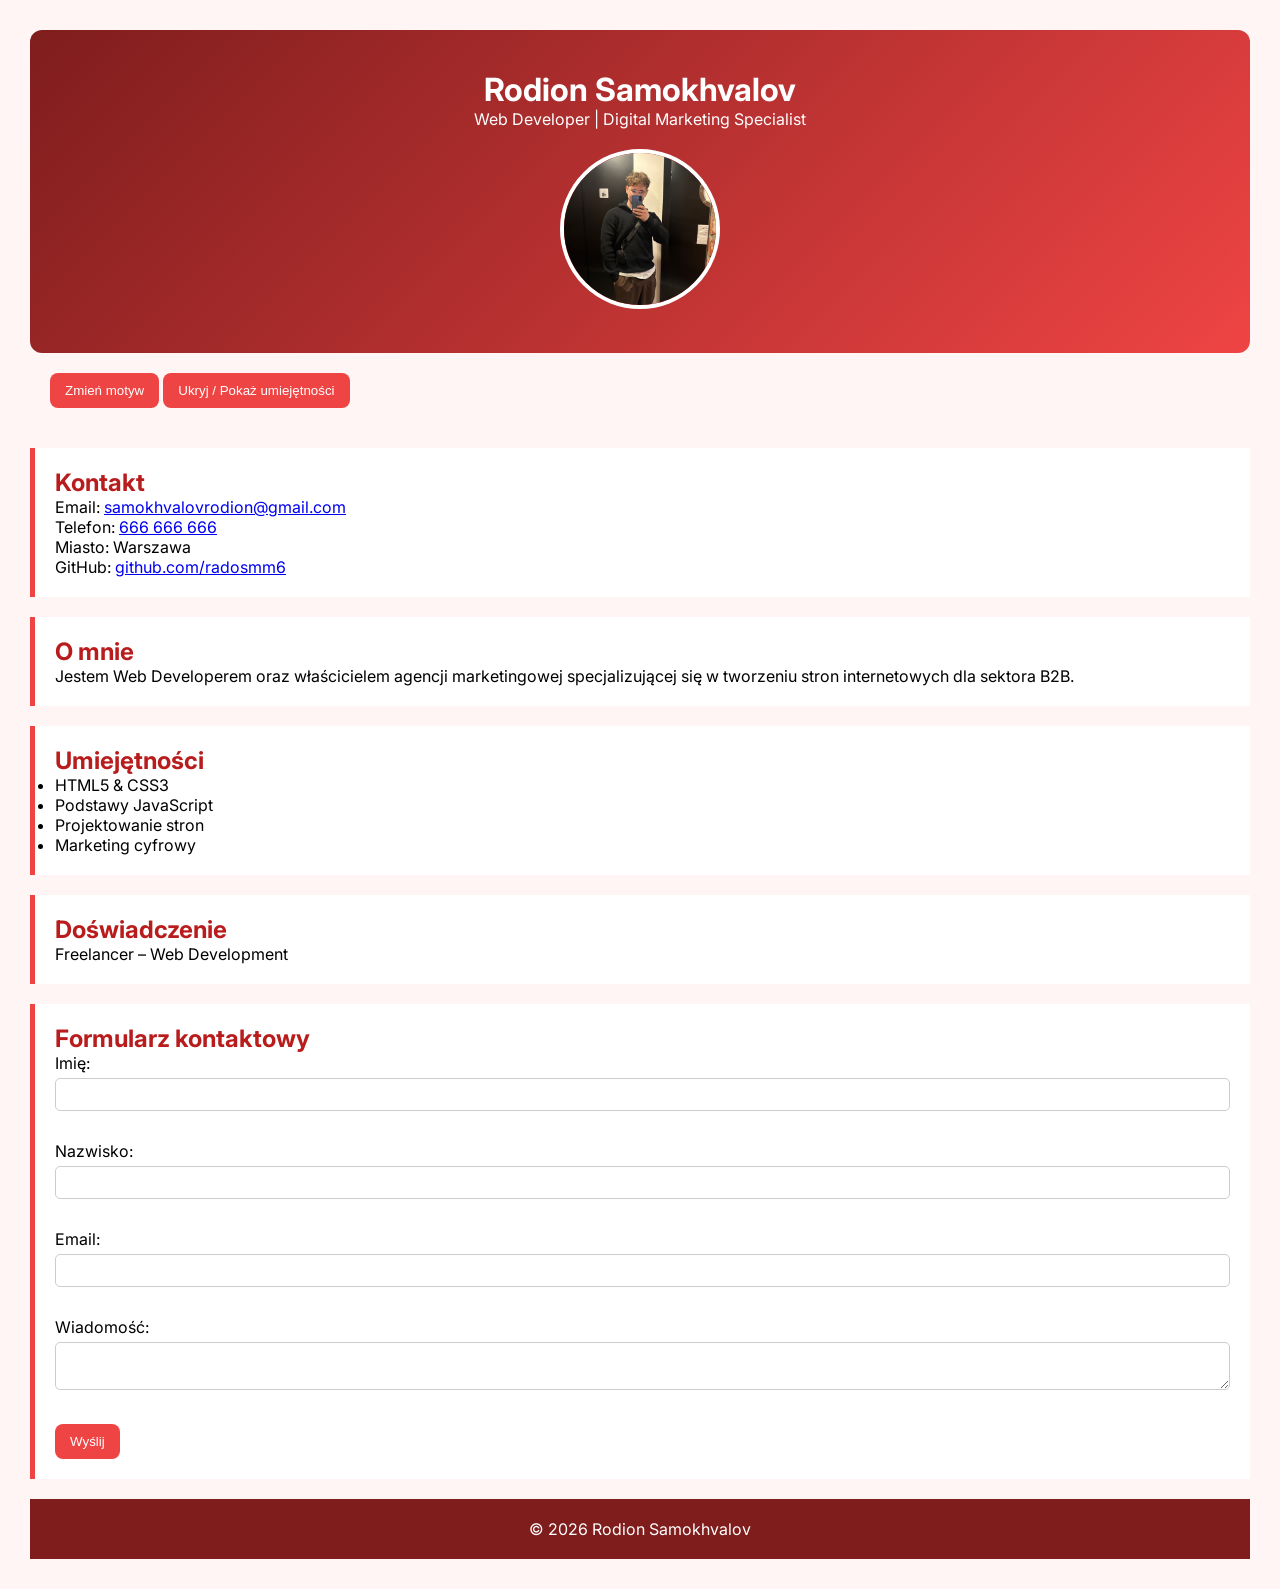
<file: zad5_js/index.html>
<!DOCTYPE html>
<html lang="pl">
<head>
    <meta charset="UTF-8">
    <meta name="viewport" content="width=device-width, initial-scale=1.0">
    <title>Rodion Samokhvalov – CV</title>

    <!-- Google Fonts -->
    <link href="https://fonts.googleapis.com/css2?family=Inter:wght@300;400;600;700&display=swap" rel="stylesheet">

    <!-- External CSS -->
    <link id="themeStylesheet" rel="stylesheet" href="red.css">
</head>
<body>

<header>
    <h1>Rodion Samokhvalov</h1>
    <p class="subtitle">Web Developer | Digital Marketing Specialist</p>
    <img src="photo.jpg" alt="Zdjęcie Rodion Samokhvalov">
</header>

<div style="padding: 20px;">
    <button id="themeBtn">Zmień motyw</button>
    <button id="toggleBtn">Ukryj / Pokaż umiejętności</button>
</div>

<main>

    <section>
        <h2>Kontakt</h2>
        <p>Email: <a href="mailto:samokhvalovrodion@gmail.com">samokhvalovrodion@gmail.com</a></p>
        <p>Telefon: <a href="tel:+48666666666">666 666 666</a></p>
        <p>Miasto: Warszawa</p>
        <p>
            GitHub: 
            <a href="https://github.com/radosmm6" target="_blank">github.com/radosmm6</a>
        </p>
    </section>

    <section>
        <h2>O mnie</h2>
        <p>
            Jestem Web Developerem oraz właścicielem agencji marketingowej specjalizującej się w tworzeniu 
            stron internetowych dla sektora B2B.
        </p>
    </section>

    <section id="skillsSection">
        <h2>Umiejętności</h2>
        <ul>
            <li>HTML5 & CSS3</li>
            <li>Podstawy JavaScript</li>
            <li>Projektowanie stron</li>
            <li>Marketing cyfrowy</li>
        </ul>
    </section>

    <section>
        <h2>Doświadczenie</h2>
        <p>Freelancer – Web Development</p>
    </section>
    <section>
    <h2>Formularz kontaktowy</h2>

    <form id="contactForm" novalidate>
        <label>Imię:</label><br>
        <input type="text" id="name"><br>
        <span class="error" id="nameError"></span><br>

        <label>Nazwisko:</label><br>
        <input type="text" id="surname"><br>
        <span class="error" id="surnameError"></span><br>

        <label>Email:</label><br>
        <input type="email" id="email"><br>
        <span class="error" id="emailError"></span><br>

        <label>Wiadomość:</label><br>
        <textarea id="message"></textarea><br>
        <span class="error" id="messageError"></span><br>

        <button type="submit">Wyślij</button>
    </form>
</section>

</main>

<footer>
    <p>© 2026 Rodion Samokhvalov</p>
</footer>


<script src="script.js"></script>

</body>
</html>
</file>
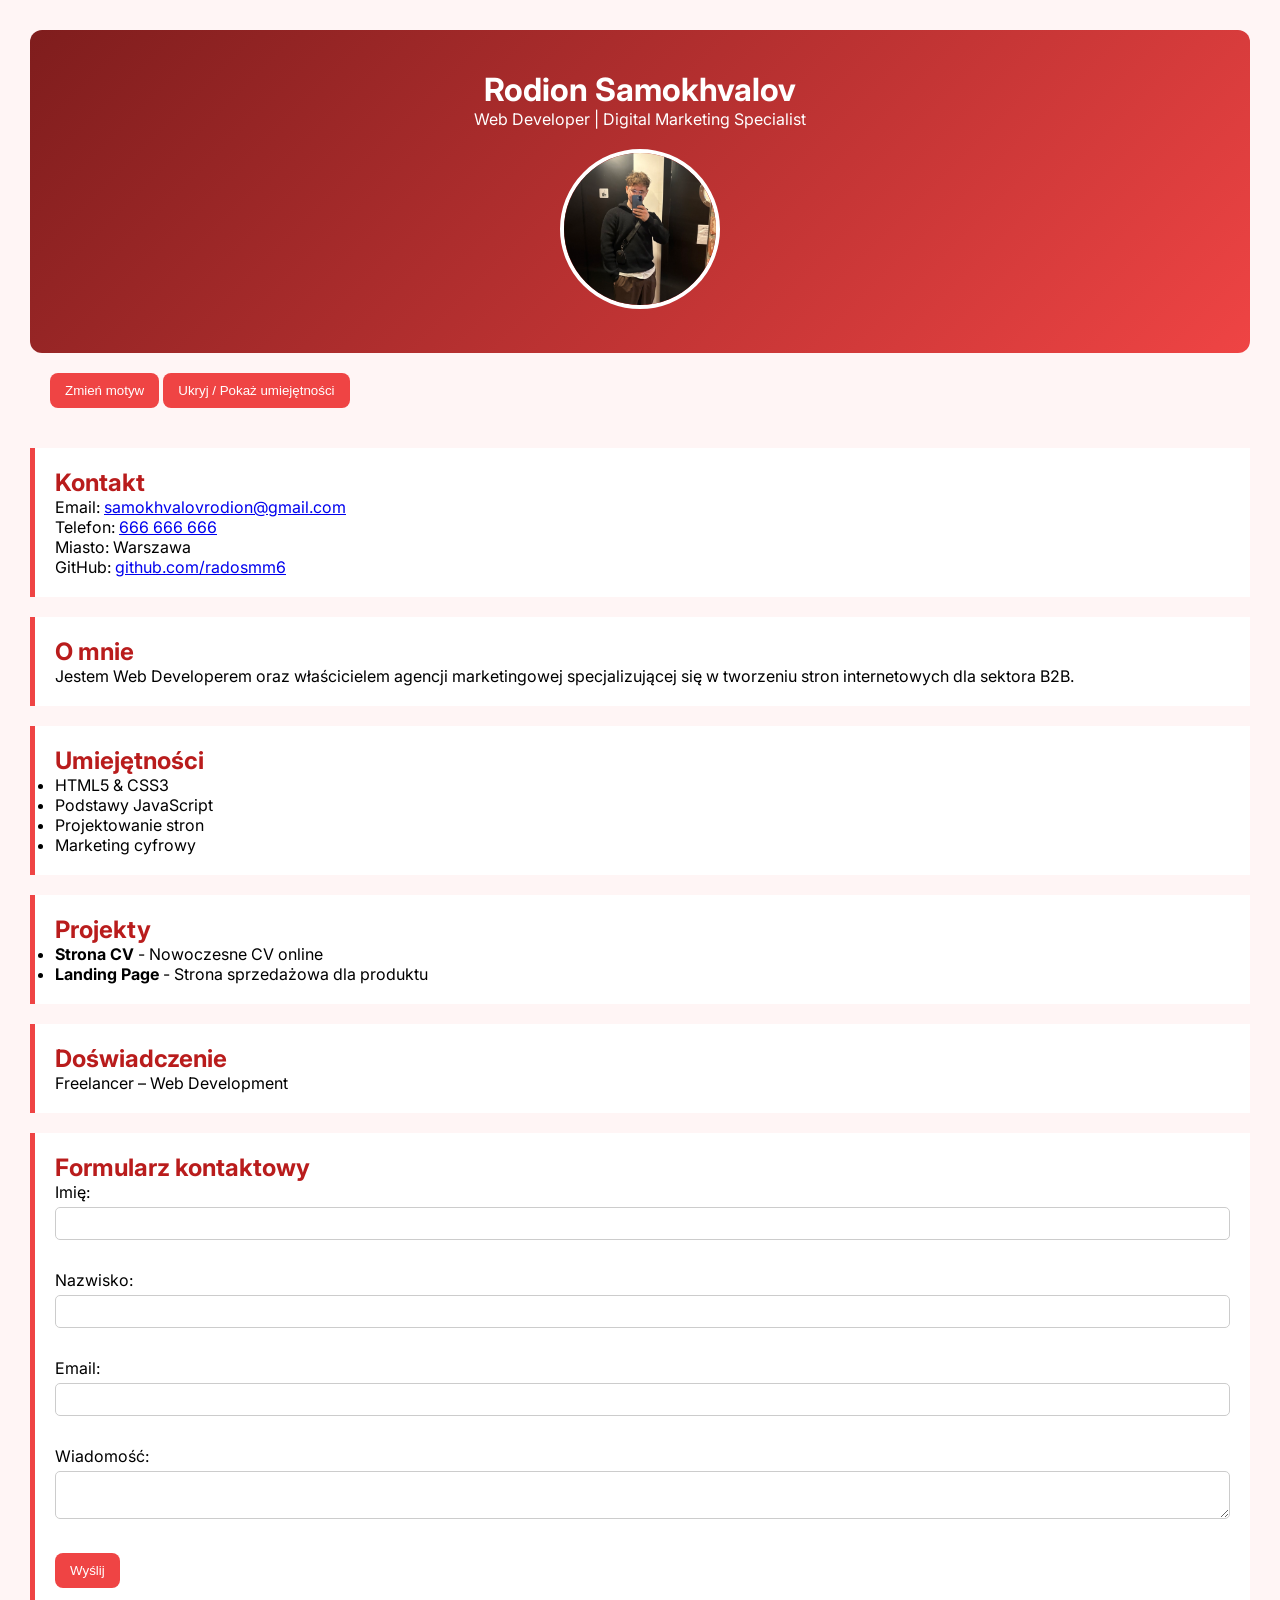
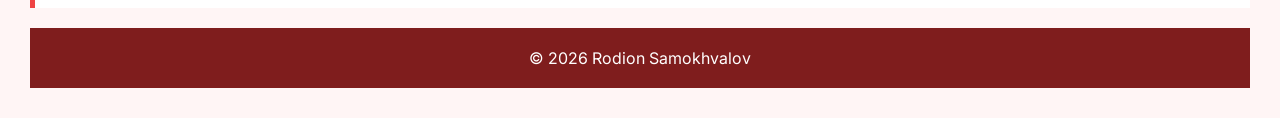
<file: zad6_json/index.html>
<!DOCTYPE html>
<html lang="pl">
<head>
    <meta charset="UTF-8">
    <meta name="viewport" content="width=device-width, initial-scale=1.0">
    <title>Rodion Samokhvalov – CV</title>

    <!-- Google Fonts -->
    <link href="https://fonts.googleapis.com/css2?family=Inter:wght@300;400;600;700&display=swap" rel="stylesheet">

    <!-- External CSS -->
    <link id="themeStylesheet" rel="stylesheet" href="red.css">
</head>
<body>

<header>
    <h1>Rodion Samokhvalov</h1>
    <p class="subtitle">Web Developer | Digital Marketing Specialist</p>
    <img src="photo.jpg" alt="Zdjęcie Rodion Samokhvalov">
</header>

<div style="padding: 20px;">
    <button id="themeBtn">Zmień motyw</button>
    <button id="toggleBtn">Ukryj / Pokaż umiejętności</button>
</div>

<main>

    <section>
        <h2>Kontakt</h2>
        <p>Email: <a href="mailto:samokhvalovrodion@gmail.com">samokhvalovrodion@gmail.com</a></p>
        <p>Telefon: <a href="tel:+48666666666">666 666 666</a></p>
        <p>Miasto: Warszawa</p>
        <p>
            GitHub: 
            <a href="https://github.com/radosmm6" target="_blank">github.com/radosmm6</a>
        </p>
    </section>

    <section>
        <h2>O mnie</h2>
        <p>
            Jestem Web Developerem oraz właścicielem agencji marketingowej specjalizującej się w tworzeniu 
            stron internetowych dla sektora B2B.
        </p>
    </section>

    <section id="skillsSection">
        <h2>Umiejętności</h2>
        <ul id="skillsList"></ul>
    </section>
    <section>
    <h2>Projekty</h2>
    <ul id="projectsList"></ul>
</section>

    <section>
        <h2>Doświadczenie</h2>
        <p>Freelancer – Web Development</p>
    </section>
    <section>
    <h2>Formularz kontaktowy</h2>

    <form id="contactForm" novalidate>
        <label>Imię:</label><br>
        <input type="text" id="name"><br>
        <span class="error" id="nameError"></span><br>

        <label>Nazwisko:</label><br>
        <input type="text" id="surname"><br>
        <span class="error" id="surnameError"></span><br>

        <label>Email:</label><br>
        <input type="email" id="email"><br>
        <span class="error" id="emailError"></span><br>

        <label>Wiadomość:</label><br>
        <textarea id="message"></textarea><br>
        <span class="error" id="messageError"></span><br>

        <button type="submit">Wyślij</button>
    </form>
</section>

</main>

<footer>
    <p>© 2026 Rodion Samokhvalov</p>
</footer>


<script src="script.js"></script>

</body>
</html>
</file>
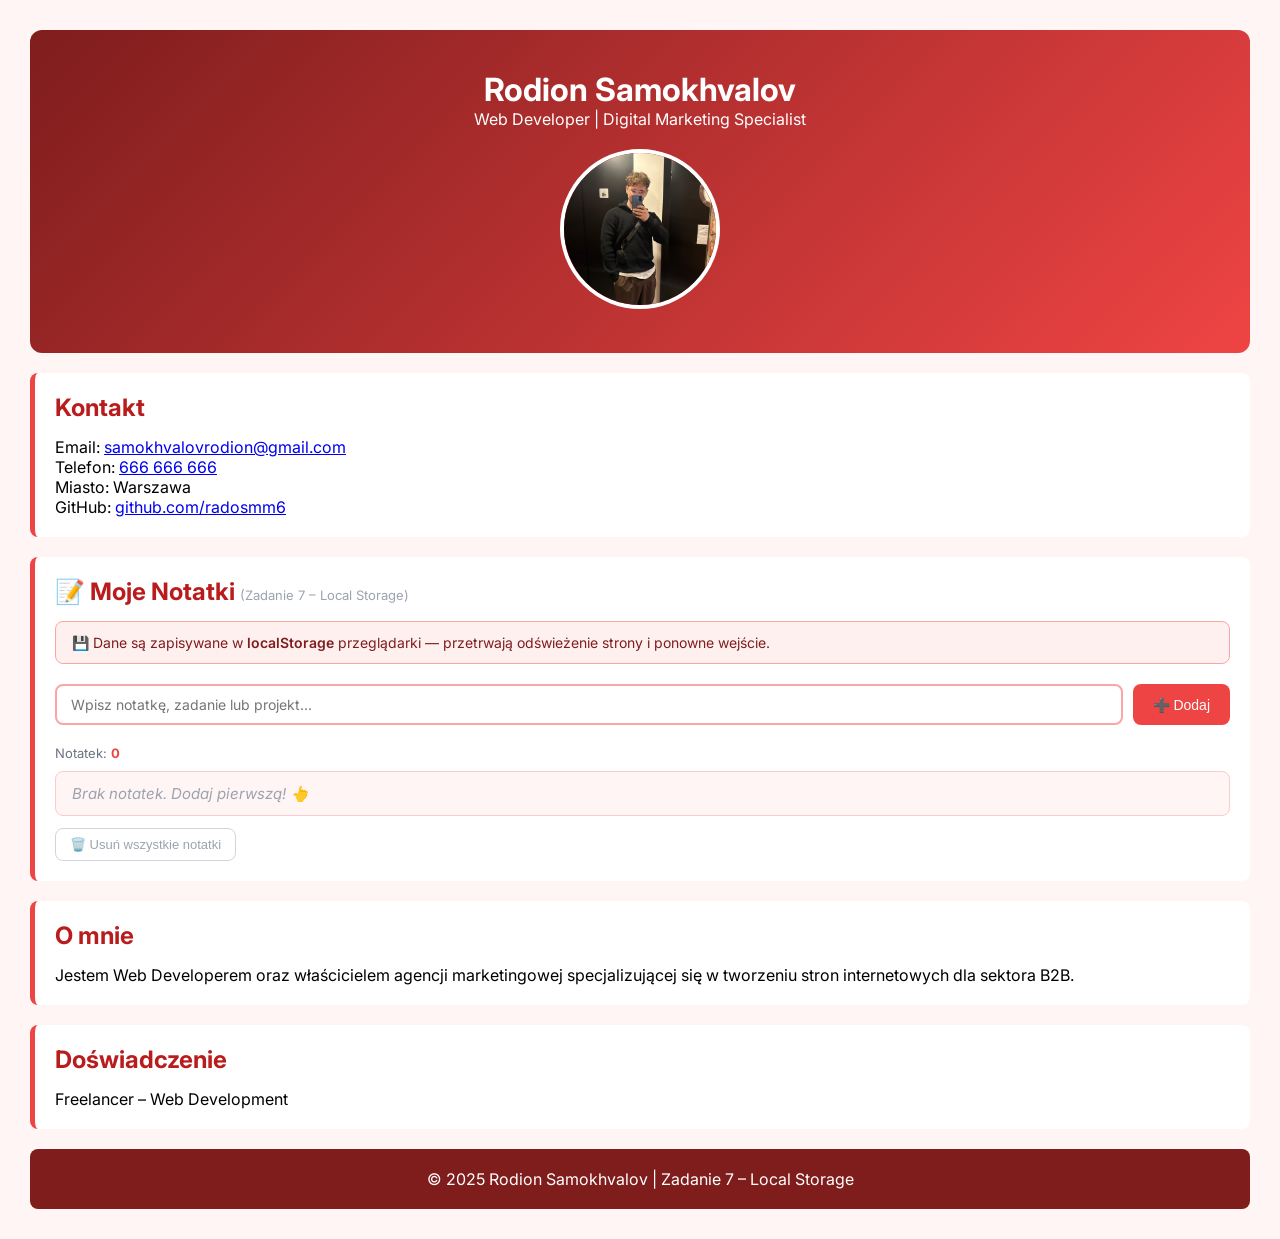
<file: zad7_localstorage/index.html>
<!DOCTYPE html>
<html lang="pl">
<head>
    <meta charset="UTF-8">
    <meta name="viewport" content="width=device-width, initial-scale=1.0">
    <title>Rodion Samokhvalov – CV | Zadanie 7: Local Storage</title>
    <link href="https://fonts.googleapis.com/css2?family=Inter:wght@300;400;600;700&display=swap" rel="stylesheet">
    <link rel="stylesheet" href="style.css">
</head>
<body>

<header>
    <h1>Rodion Samokhvalov</h1>
    <p class="subtitle">Web Developer | Digital Marketing Specialist</p>
    <img src="photo.jpg" alt="Zdjęcie Rodion Samokhvalov">
</header>

<main>

    <!-- Kontakt -->
    <section>
        <h2>Kontakt</h2>
        <p>Email: <a href="mailto:samokhvalovrodion@gmail.com">samokhvalovrodion@gmail.com</a></p>
        <p>Telefon: <a href="tel:+48666666666">666 666 666</a></p>
        <p>Miasto: Warszawa</p>
        <p>GitHub: <a href="https://github.com/radosmm6" target="_blank">github.com/radosmm6</a></p>
    </section>

    <!-- Zadanie 7: Local Storage – Moje Notatki -->
    <section>
        <h2>📝 Moje Notatki <small style="font-size:13px; color:#9ca3af; font-weight:400;">(Zadanie 7 – Local Storage)</small></h2>

        <!-- Info o localStorage -->
        <div class="ls-info">
            💾 Dane są zapisywane w <span>localStorage</span> przeglądarki — przetrwają odświeżenie strony i ponowne wejście.
        </div>

        <!-- Formularz dodawania -->
        <div class="add-form">
            <input
                type="text"
                id="noteInput"
                placeholder="Wpisz notatkę, zadanie lub projekt..."
                maxlength="200"
            >
            <button id="addBtn">➕ Dodaj</button>
        </div>

        <!-- Licznik -->
        <p class="counter" id="counter">Notatek: <strong>0</strong></p>

        <!-- Lista notatek -->
        <ul id="notesList">
            <li class="empty-msg" id="emptyMsg">Brak notatek. Dodaj pierwszą! 👆</li>
        </ul>

        <!-- Usuń wszystkie -->
        <button class="clear-btn" id="clearAllBtn">🗑️ Usuń wszystkie notatki</button>
    </section>

    <!-- O mnie -->
    <section>
        <h2>O mnie</h2>
        <p>
            Jestem Web Developerem oraz właścicielem agencji marketingowej specjalizującej się
            w tworzeniu stron internetowych dla sektora B2B.
        </p>
    </section>

    <!-- Doświadczenie -->
    <section>
        <h2>Doświadczenie</h2>
        <p>Freelancer – Web Development</p>
    </section>

</main>

<footer>
    <p>© 2025 Rodion Samokhvalov | Zadanie 7 – Local Storage</p>
</footer>

<script src="script.js"></script>
</body>
</html>
</file>
<file: zad5_js/red.css>
* {
    margin: 0;
    padding: 0;
    box-sizing: border-box;
}

body {
    font-family: 'Inter', sans-serif;
    background: #fff5f5;
    padding: 30px;
}

header {
    background: linear-gradient(135deg, #7f1d1d, #ef4444);
    color: white;
    text-align: center;
    padding: 40px;
    border-radius: 12px;
}

section {
    background: white;
    padding: 20px;
    margin: 20px 0;
    border-left: 5px solid #ef4444;
}

h2 {
    color: #b91c1c;
}

button {
    background: #ef4444;
    color: white;
    border: none;
    padding: 10px 15px;
    border-radius: 8px;
    cursor: pointer;
}

button:hover {
    background: #b91c1c;
}

footer {
    background: #7f1d1d;
    color: white;
    text-align: center;
    padding: 20px;
}
header img {
    width: 160px;
    height: 160px;
    border-radius: 50%;
    object-fit: cover;
    margin-top: 20px;
    border: 4px solid white;
}
input, textarea {
    width: 100%;
    padding: 8px;
    margin-top: 5px;
    margin-bottom: 10px;
    border-radius: 5px;
    border: 1px solid #ccc;
}

.error {
    color: red;
    font-size: 12px;
}
</file>
<file: zad6_json/red.css>
* {
    margin: 0;
    padding: 0;
    box-sizing: border-box;
}

body {
    font-family: 'Inter', sans-serif;
    background: #fff5f5;
    padding: 30px;
}

header {
    background: linear-gradient(135deg, #7f1d1d, #ef4444);
    color: white;
    text-align: center;
    padding: 40px;
    border-radius: 12px;
}

section {
    background: white;
    padding: 20px;
    margin: 20px 0;
    border-left: 5px solid #ef4444;
}

h2 {
    color: #b91c1c;
}

button {
    background: #ef4444;
    color: white;
    border: none;
    padding: 10px 15px;
    border-radius: 8px;
    cursor: pointer;
}

button:hover {
    background: #b91c1c;
}

footer {
    background: #7f1d1d;
    color: white;
    text-align: center;
    padding: 20px;
}
header img {
    width: 160px;
    height: 160px;
    border-radius: 50%;
    object-fit: cover;
    margin-top: 20px;
    border: 4px solid white;
}
input, textarea {
    width: 100%;
    padding: 8px;
    margin-top: 5px;
    margin-bottom: 10px;
    border-radius: 5px;
    border: 1px solid #ccc;
}

.error {
    color: red;
    font-size: 12px;
}
</file>
<file: zad7_localstorage/style.css>
* {
    margin: 0;
    padding: 0;
    box-sizing: border-box;
}

body {
    font-family: 'Inter', sans-serif;
    background: #fff5f5;
    padding: 30px;
}

header {
    background: linear-gradient(135deg, #7f1d1d, #ef4444);
    color: white;
    text-align: center;
    padding: 40px;
    border-radius: 12px;
}

header img {
    width: 160px;
    height: 160px;
    border-radius: 50%;
    object-fit: cover;
    margin-top: 20px;
    border: 4px solid white;
}

section {
    background: white;
    padding: 20px;
    margin: 20px 0;
    border-left: 5px solid #ef4444;
    border-radius: 8px;
}

h2 {
    color: #b91c1c;
    margin-bottom: 15px;
}

button {
    background: #ef4444;
    color: white;
    border: none;
    padding: 10px 15px;
    border-radius: 8px;
    cursor: pointer;
    font-size: 14px;
}

button:hover {
    background: #b91c1c;
}

footer {
    background: #7f1d1d;
    color: white;
    text-align: center;
    padding: 20px;
    border-radius: 8px;
    margin-top: 20px;
}

/* === LocalStorage Section === */

.ls-info {
    background: #fff0f0;
    border: 1px solid #fca5a5;
    border-radius: 8px;
    padding: 12px 16px;
    margin-bottom: 20px;
    font-size: 14px;
    color: #7f1d1d;
}

.ls-info span {
    font-weight: 600;
}

.add-form {
    display: flex;
    gap: 10px;
    margin-bottom: 20px;
    flex-wrap: wrap;
}

.add-form input {
    flex: 1;
    padding: 10px 14px;
    border: 2px solid #fca5a5;
    border-radius: 8px;
    font-size: 14px;
    font-family: 'Inter', sans-serif;
    outline: none;
    transition: border-color 0.2s;
    min-width: 200px;
}

.add-form input:focus {
    border-color: #ef4444;
}

.add-form button {
    padding: 10px 20px;
    white-space: nowrap;
}

/* Notes list */
#notesList {
    list-style: none;
    display: flex;
    flex-direction: column;
    gap: 10px;
}

#notesList li {
    display: flex;
    align-items: center;
    justify-content: space-between;
    background: #fff5f5;
    border: 1px solid #fecaca;
    border-radius: 8px;
    padding: 12px 16px;
    font-size: 15px;
    animation: fadeIn 0.3s ease;
}

@keyframes fadeIn {
    from { opacity: 0; transform: translateY(-6px); }
    to   { opacity: 1; transform: translateY(0); }
}

.note-text {
    flex: 1;
    color: #1f2937;
    word-break: break-word;
}

.note-date {
    font-size: 11px;
    color: #9ca3af;
    margin: 0 12px;
    white-space: nowrap;
}

.delete-btn {
    background: transparent;
    color: #ef4444;
    border: 1px solid #fca5a5;
    padding: 5px 10px;
    border-radius: 6px;
    font-size: 12px;
    cursor: pointer;
    transition: background 0.2s, color 0.2s;
}

.delete-btn:hover {
    background: #ef4444;
    color: white;
}

.empty-msg {
    text-align: center;
    color: #9ca3af;
    font-size: 14px;
    padding: 20px 0;
    font-style: italic;
}

.clear-btn {
    background: transparent;
    color: #9ca3af;
    border: 1px solid #d1d5db;
    padding: 8px 14px;
    font-size: 13px;
    border-radius: 8px;
    cursor: pointer;
    margin-top: 12px;
    transition: background 0.2s, color 0.2s;
}

.clear-btn:hover {
    background: #fee2e2;
    color: #b91c1c;
    border-color: #fca5a5;
}

.counter {
    font-size: 13px;
    color: #6b7280;
    margin-bottom: 10px;
}

.counter strong {
    color: #ef4444;
}
</file>
